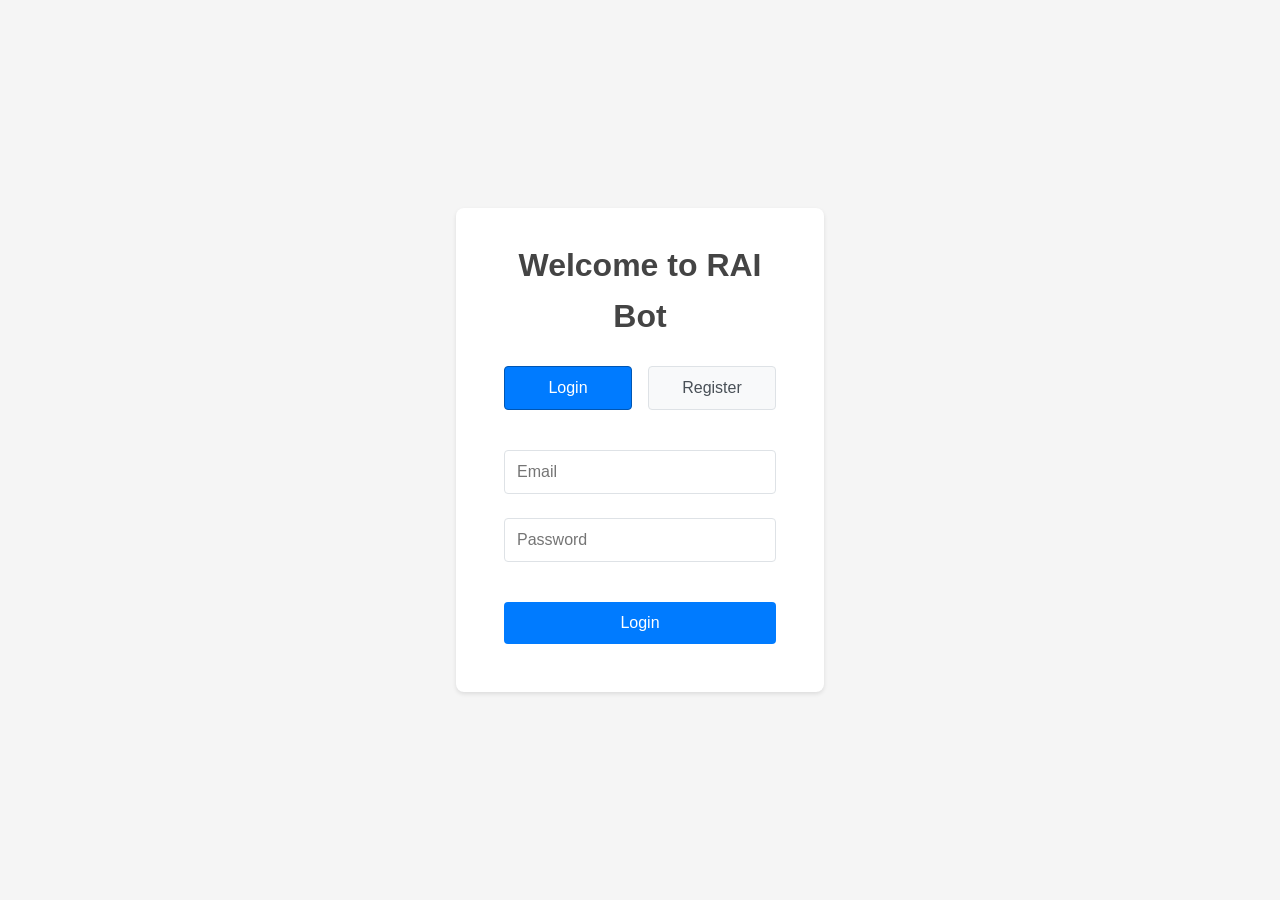
<file: frontend/login.html>
<!doctype html>
<html lang="en">

<head>
  <meta charset="UTF-8">
  <meta name="viewport"
        content="width=device-width, user-scalable=no, initial-scale=1.0, maximum-scale=1.0, minimum-scale=1.0">
  <meta http-equiv="X-UA-Compatible" content="ie=edge">
  <title>Login - RAI Bot</title>
  <link rel="stylesheet" href="static/css/auth.css">
</head>

<body>
<div class="auth-container">
  <div class="auth-box">
    <h1>Welcome to RAI Bot</h1>

    <div class="auth-tabs">
      <button id="login-tab" class="tab-button active">Login</button>
      <button id="register-tab" class="tab-button">Register</button>
    </div>

    <div id="login-section" class="auth-section">
      <form id="login-form">
        <div class="form-group">
          <input type="email" placeholder="Email" required>
        </div>
        <div class="form-group">
          <input type="password" placeholder="Password" required>
        </div>
        <button type="submit" class="auth-button">Login</button>
      </form>
    </div>

    <div id="register-section" class="auth-section" style="display: none;">
      <form id="register-form">
        <div class="form-group">
          <input type="email" placeholder="Email" required>
        </div>
        <div class="form-group">
          <input type="password" placeholder="Password" required>
        </div>
        <div class="form-group">
          <input type="password" name="confirm-password" placeholder="Confirm Password"
                 required>
        </div>
        <button type="submit" class="auth-button">Register</button>
      </form>
    </div>
  </div>
</div>
<script src="static/js/auth.js"></script>
</body>

</html>
</file>
<file: frontend/static/css/auth.css>
* {
  margin: 0;
  padding: 0;
  box-sizing: border-box;
}

body {
  font-family: -apple-system, BlinkMacSystemFont, "Segoe UI", Roboto, "Helvetica Neue", Arial, sans-serif;
  line-height: 1.6;
  color: #333;
  background-color: #f5f5f5;
  height: 100vh;
  display: flex;
  align-items: center;
  justify-content: center;
}

.auth-container {
  width: 100%;
  max-width: 400px;
  padding: 1rem;
}

.auth-box {
  background-color: white;
  padding: 2rem;
  border-radius: 8px;
  box-shadow: 0 2px 4px rgba(0, 0, 0, 0.1);
}

.auth-box h1 {
  text-align: center;
  margin-bottom: 1.5rem;
  color: #444;
}

.auth-tabs {
  display: flex;
  margin-bottom: 1.5rem;
  gap: 1rem;
  padding: 0 1rem;
}

.tab-button {
  flex: 1;
  padding: 0.75rem 1.5rem;
  background: #f8f9fa;
  border: 1px solid #dee2e6;
  border-radius: 4px;
  color: #495057;
  cursor: pointer;
  font-size: 1rem;
  transition: all 0.2s ease-in-out;
}

.tab-button:hover {
  background: #e9ecef;
  border-color: #ced4da;
}

.tab-button.active {
  background: #007bff;
  color: white;
  border-color: #0056b3;
}

.auth-section {
  padding: 1rem;
}

.form-group {
  margin-bottom: 1.5rem;
}

.form-group label {
  display: block;
  margin-bottom: 0.5rem;
  color: #555;
}

.form-group input {
  width: 100%;
  padding: 0.75rem;
  border: 1px solid #dee2e6;
  border-radius: 4px;
  font-size: 1rem;
  transition: all 0.2s ease-in-out;
}

.form-group input:focus {
  outline: none;
  border-color: #80bdff;
  box-shadow: 0 0 0 0.2rem rgba(0, 123, 255, 0.15);
}

.auth-button {
  width: 100%;
  padding: 0.75rem;
  background-color: #007bff;
  color: white;
  border: none;
  border-radius: 4px;
  font-size: 1rem;
  font-weight: 500;
  cursor: pointer;
  transition: all 0.2s ease-in-out;
  margin-top: 1rem;
}

.auth-button:hover {
  background-color: #0056b3;
  transform: translateY(-1px);
  box-shadow: 0 2px 4px rgba(0, 0, 0, 0.1);
}

.auth-button:active {
  transform: translateY(0);
  box-shadow: none;
}

@media (max-width: 480px) {
  .auth-container {
    padding: 0.5rem;
  }

  .auth-box {
    padding: 1.5rem;
  }
}
</file>
